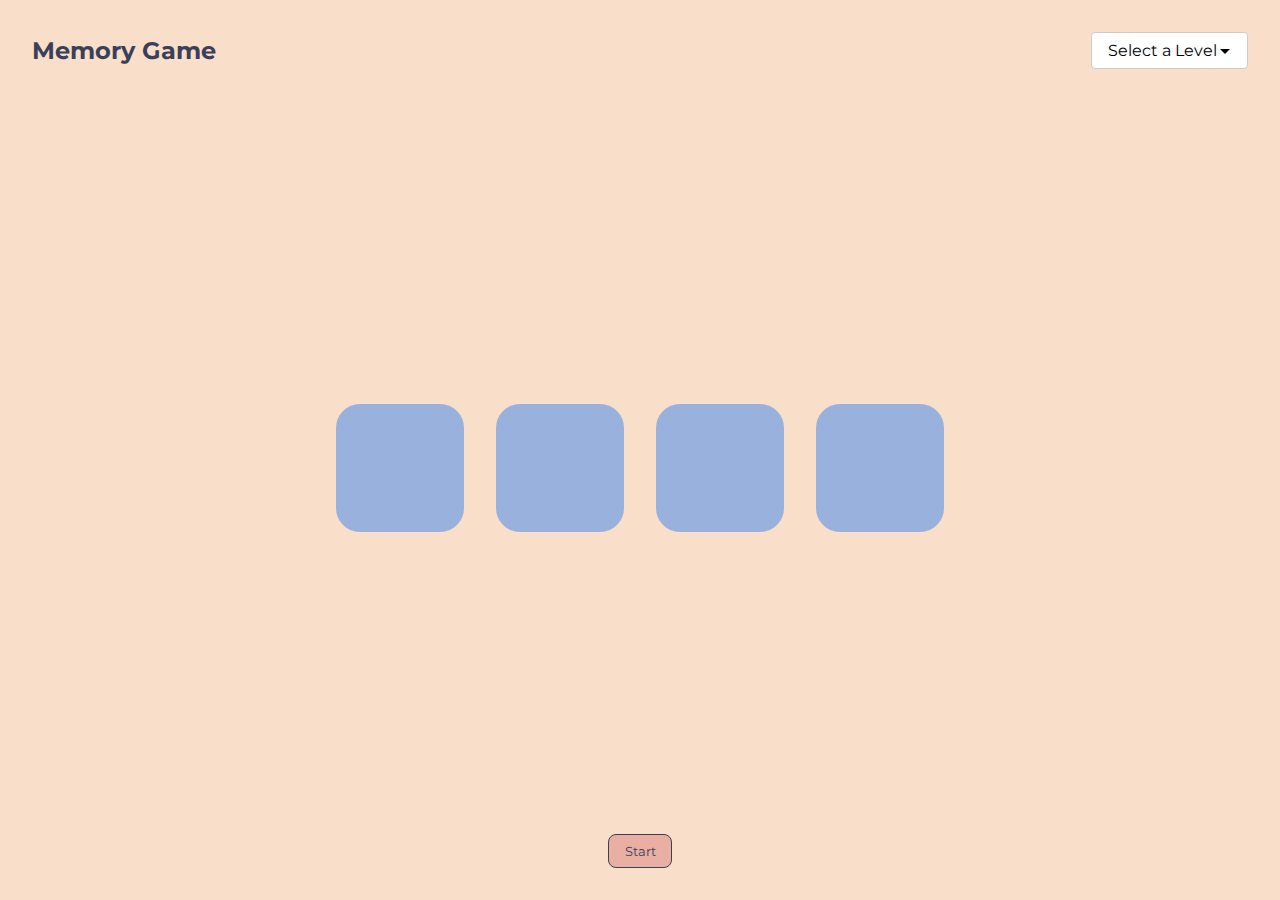
<file: src/index.html>
<!DOCTYPE html>
<html lang="en">
  <head>
    <meta charset="utf-8" />
    <meta http-equiv="X-UA-Compatible" content="IE=edge" />
    <meta name="viewport" content="width=device-width, initial-scale=1.0" />
    <!-- Stylesheet -->
    <link rel="stylesheet" href="./styles/styles.css" />
    <!-- Global Font Links -->
    <link rel="preconnect" href="https://fonts.googleapis.com" />
    <link rel="preconnect" href="https://fonts.gstatic.com" crossorigin />
    <link rel="preconnect" href="https://fonts.googleapis.com" />
    <link rel="preconnect" href="https://fonts.gstatic.com" crossorigin />
    <link
      href="https://fonts.googleapis.com/css2?family=Montserrat&display=swap"
      rel="stylesheet"
    />
    <!-- FontAwesome Link -->
    <link
      rel="stylesheet"
      href="https://cdnjs.cloudflare.com/ajax/libs/font-awesome/6.5.1/css/all.min.css"
      integrity="sha512-DTOQO9RWCH3ppGqcWaEA1BIZOC6xxalwEsw9c2QQeAIftl+Vegovlnee1c9QX4TctnWMn13TZye+giMm8e2LwA=="
      crossorigin="anonymous"
      referrerpolicy="no-referrer"
    />
    <title>Toy Story Memory Game</title>
  </head>
  <body>
    <div class="header" onchange="getSelectedOption()">
      <h2>Memory Game</h2>
      <select class="level">
        <option value="0">Select a Level</option>
        <option value="easy">Easy</option>
        <option value="normal">Normal</option>
        <option value="hard">Hard</option>
      </select>
    </div>
    <!-- <div class="timer">00:00:00</div> -->
    <div class="container">
      <div class="card hidden">
        <i
          class="fa-solid fa-question"
          style="font-size: 1.5rem; transform: scaleX(-1)"
        ></i>
      </div>
      <div class="card hidden">
        <i
          class="fa-solid fa-question"
          style="font-size: 1.5rem; transform: scaleX(-1)"
        ></i>
      </div>
      <div class="card hidden">
        <i
          class="fa-solid fa-question"
          style="font-size: 1.5rem; transform: scaleX(-1)"
        ></i>
      </div>
      <div class="card hidden">
        <i
          class="fa-solid fa-question"
          style="font-size: 1.5rem; transform: scaleX(-1)"
        ></i>
      </div>
    </div>
    <button class="start">Start</button>

    <div class="modal">
      <header class="modal-header">
        <h2>Congratulations!</h2>
        <i
          class="fa fa-window-close"
          aria-hidden="true"
          style="font-size: large"
        ></i>
      </header>
      <div class="model-content">
        <p>Some text..</p>
        <p>Some text..</p>
      </div>
      <footer class="modal-footer">
        <p>Modal Footer</p>
      </footer>
    </div>

    <!-- SCRIPTS -->
    <script src="app.js"></script>
  </body>
</html>
</file>
<file: src/styles/styles.css>
:root {
  --background: #f9dec9;
  --card-color: #99b2dd;
  --text-color: #3a405a;
  --button-color: #e9afa3;
}

* {
  margin: 0;
  padding: 0;
  box-sizing: border-box;
  font-family: "Montserrat", sans-serif;
}

body {
  height: 100vh;
  color: #fff;
  display: flex;
  flex-direction: column;
  justify-content: space-between;
  align-items: center;
  color: var(--text-color);
  background: var(--background);
  overflow-x: hidden;
}

.header {
  width: 100%;
  display: inline-flex;
  padding: 2rem;
  align-items: center;
  flex-wrap: wrap;
  border-bottom: var(--green) solid 2px;
}
h2 {
  flex: 1;
}

.container {
  display: grid;
  padding: 2rem 1rem;
  flex-wrap: wrap;
  gap: 2rem;
  grid-template-columns: repeat(4, auto);
  perspective: 1000px;
}
button {
  width: 4rem;
  border-radius: 0.5rem;
  padding: 0.5rem 0;
  cursor: pointer;
  margin-bottom: 2rem;
  border: 1px white solid;
  background-color: orangered;
  color: #fff;
}
button.start {
  background-color: var(--button-color);
  border: 1px var(--text-color) solid;
  color: var(--text-color);
}

/* ***************************************************************
                        SELECT STYLING
*************************************************************** */

.level:focus {
  outline: none;
  border-color: #007bff;
  box-shadow: 0 0 0 4px rgba(0, 123, 255, 0.25);
}
.level:hover {
  border-color: #999;
}
.level {
  text-align: center;
  appearance: none;
  padding: 8px 30px 8px 16px;
  font-size: 16px;
  border: 1px solid #ccc;
  border-radius: 4px;
  background-color: #fff;
  background-image: url('data:image/svg+xml;utf8,<svg xmlns="http://www.w3.org/2000/svg" width="24" height="24" viewBox="0 0 24 24" fill="none"><path d="M7 10l5 5 5-5z" fill="currentColor"/></svg>'); /* replace with your custom dropdown arrow icon */
  background-repeat: no-repeat;
  background-position: right 10px center;
  cursor: pointer;
}

/* ***************************************************************
                          CARD STYLING
*************************************************************** */

.card {
  border-radius: 1.5rem;
  border: var(--card-color) solid 2px;
  display: flex;
  justify-content: center;
  align-items: center;
  transition: transform 1s ease;
  width: 8rem;
  height: 8rem;
  background-color: var(--card-color);
}

.card.shown {
  position: relative;
  transform: rotateY(360deg); /* Flipped state */
}
.card.hidden {
  color: var(--red);
  cursor: pointer;
  transform: rotateY(180deg);
}

.card::before {
  content: "";
  position: absolute;
  top: 0;
  left: 0;
  transition: transform 1s ease;
}

@media only screen and (max-width: 900px) {
  .container {
    display: flex;
    justify-content: center;
  }
}

/* ***************************************************************
                        MODAL STYLING
*************************************************************** */

.modal {
  display: none;
  position: fixed;
  top: 50%;
  left: 50%;
  transform: translate(-50%, -50%);
  background-color: var(--background);
  border: 2px solid var(--card-color);
  border-radius: 8px;
  padding: 20px;
  box-shadow: 0 4px 8px rgba(0, 0, 0, 0.2);
  max-width: 90%;
  width: 50rem;
  height: 20rem;
  z-index: 9999;
  animation: fadeIn 0.5s ease-in-out; /* Apply fade-in animation */
}

.modal-header {
  display: flex;
  justify-content: space-between;
  align-items: start;
  color: var(--text-color);
}

.fa.fa-window-close {
  font-size: large;
  cursor: pointer;
  align-self: flex-end;
}

.model-content {
  color: var(--text-color);
}

footer {
  color: var(--text-color);
}

@keyframes fadeIn {
  from {
    opacity: 0;
  }
  to {
    opacity: 1;
  }
}
</file>
